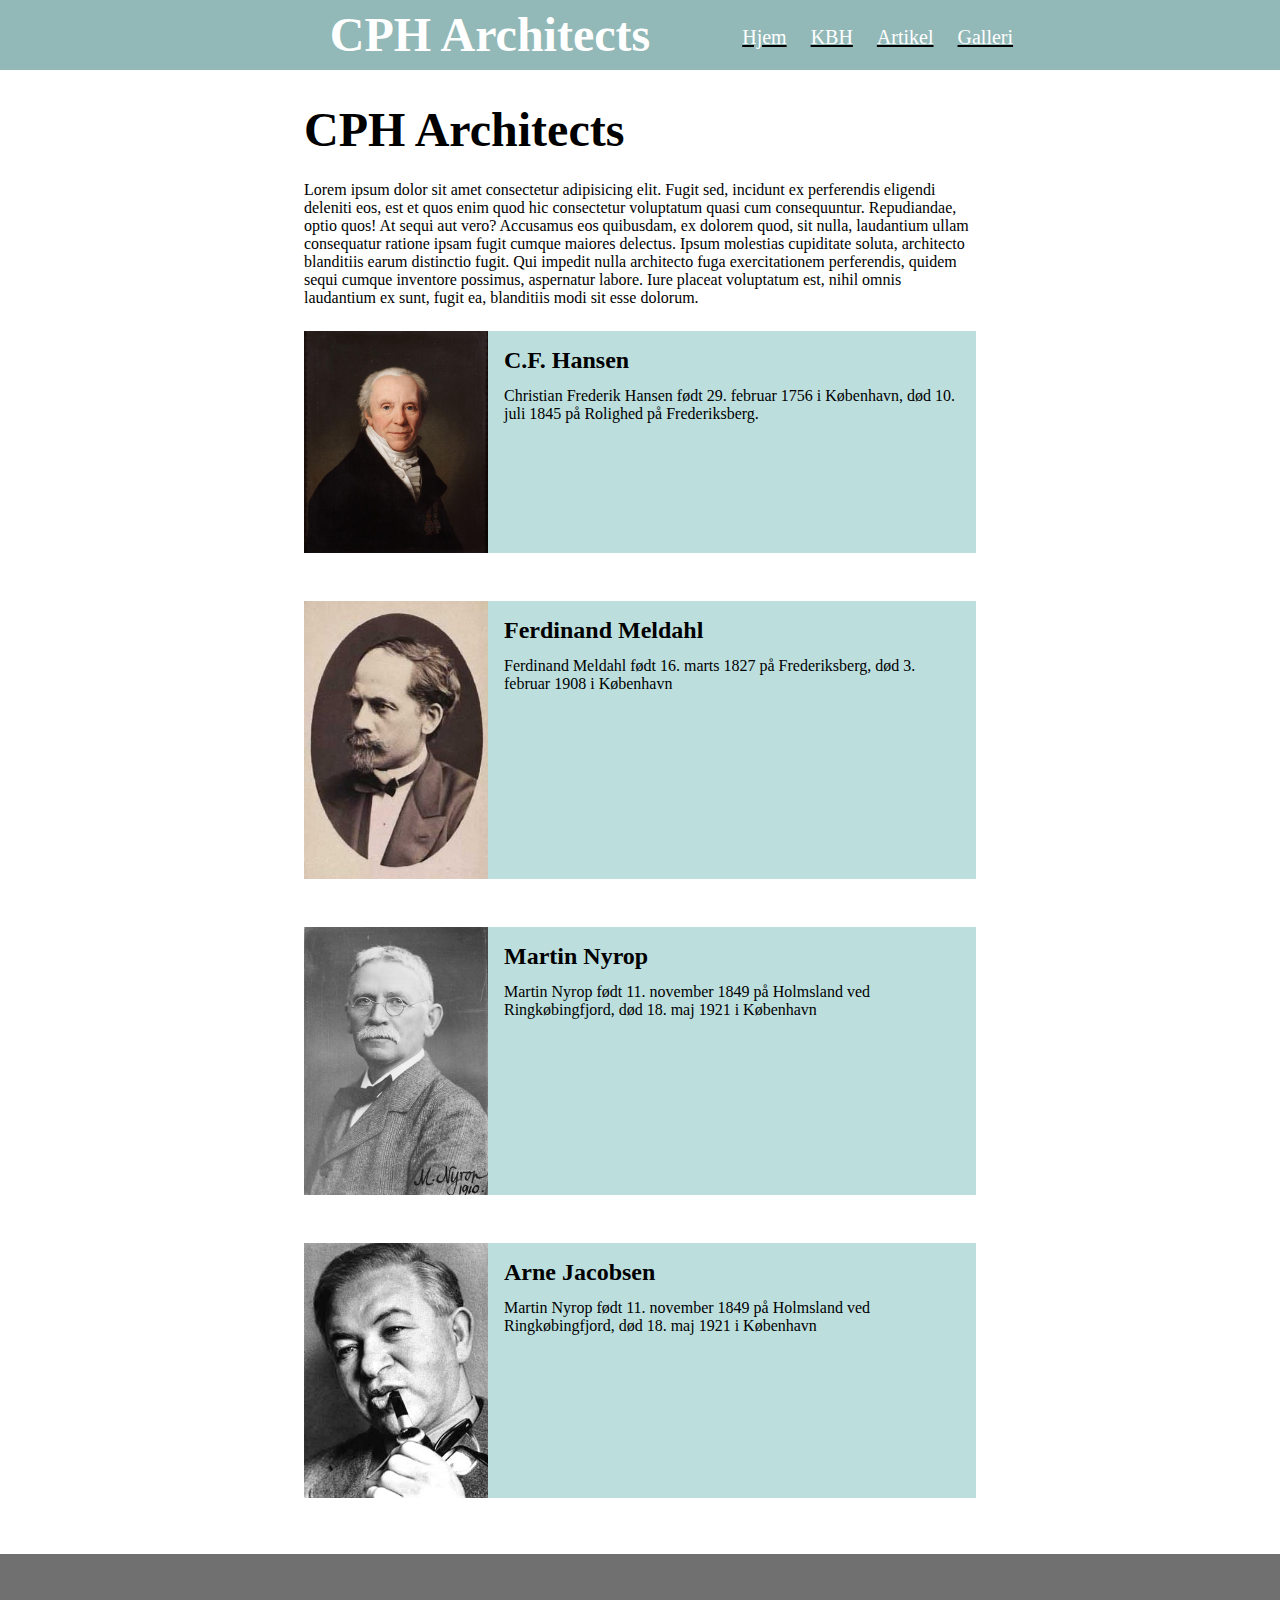
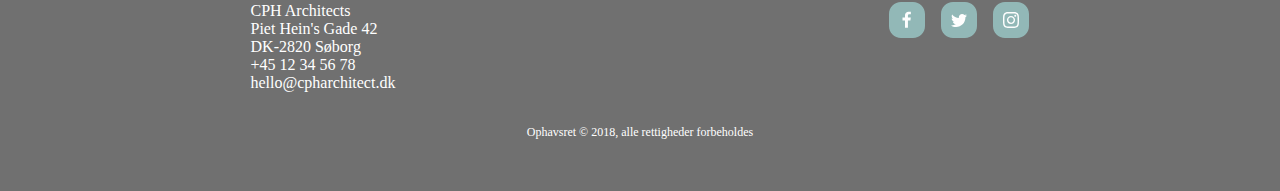
<file: index.html>
<!DOCTYPE html>
<html lang="da">
<head>
    <meta charset="UTF-8">
    <meta http-equiv="X-UA-Compatible" content="IE=edge">
    <meta name="viewport" content="width=device-width, initial-scale=1.0">
    <link rel="stylesheet" href="./common.blocks/header/header.css">
    <link rel="stylesheet" href="./common.blocks/header/__heading/header__heading.css">
    <link rel="stylesheet" href="./common.blocks/header/__menu/header__menu.css">
    <link rel="stylesheet" href="./common.blocks/header/__nav/header__nav.css">
    <link rel="stylesheet" href="./common.blocks/utillity-classes.css">
    <link rel="stylesheet" href="./common.blocks/footer/footer.css">
    <link rel="stylesheet" href="./common.blocks/main/__card.css">
    <link rel="stylesheet" href="./common.blocks/main/main.css">
    <link rel="stylesheet" href="./common.blocks/style.css">
    <title>CPH Architects</title>
</head>
<body>
    <header class="Header">
        <div class="Header__content">
            <a class="Header__a" href="./index.html"><h1 class="Header__heading">CPH Architects</h1></a>
            <label class="Header__menu" for="menu"><img src="./images/menu.svg" alt=""></label>
        </div>
        <input type="checkbox" id="menu">
        <nav class="Nav">
            <ul class="Nav__ul">
                <li class="Nav__li"><a class="Nav__a" href="./index.html">Hjem</a></li>
                <li class="Nav__li"><a class="Nav__a" href="./kbh.html">KBH</a></li>
                <li class="Nav__li"><a class="Nav__a" href="./artikel.html">Artikel</a></li>
                <li class="Nav__li"><a class="Nav__a" href="./gallery.html">Galleri</a></li>
            </ul>    
        </nav>
    </header>
    <main class="Main">
        <div class="Main__heading_wrapper">
            <h2 class="Main__heading">CPH Architects</h2>
        </div>
        <p class="Main__text">Lorem ipsum dolor sit amet consectetur adipisicing elit. Fugit sed, incidunt ex perferendis eligendi deleniti eos, est et quos enim quod hic consectetur voluptatum quasi cum consequuntur. Repudiandae, optio quos!
        At sequi aut vero? Accusamus eos quibusdam, ex dolorem quod, sit nulla, laudantium ullam consequatur ratione ipsam fugit cumque maiores delectus. Ipsum molestias cupiditate soluta, architecto blanditiis earum distinctio fugit.
        Qui impedit nulla architecto fuga exercitationem perferendis, quidem sequi cumque inventore possimus, aspernatur labore. Iure placeat voluptatum est, nihil omnis laudantium ex sunt, fugit ea, blanditiis modi sit esse dolorum.</p>
        <section class="Main__card flex-row">
            <img class="Card__img" src="./images/cfhansen.jpg" alt="Billede af Christian Frederik Hansen">
            <article class="Card__article flex-column">
                <h2 class="Card__heading">C.F. Hansen</h2>
                <p class="Card__text">Christian Frederik Hansen født 29. februar 1756 i København, død 10. juli 1845 på Rolighed på Frederiksberg.</p>    
            </article>
        </section>
        <section class="Main__card flex-row">
            <img class="Card__img" src="./images/Ferdinand_Meldahl_1827-1908.jpg" alt="Billede af Ferdinand Meldahl">
            <article class="Card__article flex-column">
                <h2 class="Card__heading">Ferdinand Meldahl</h2>
                <p class="Card__text">Ferdinand Meldahl født 16. marts 1827 på Frederiksberg, død 3. februar 1908 i København</p>    
            </article>
        </section>
        <section class="Main__card flex-row">
            <img class="Card__img" src="./images/Martin_Nyrop_580.jpg" alt="Billede af Ferdinand Meldahl">
            <article class="Card__article flex-column">
                <h2 class="Card__heading">Martin Nyrop</h2>
                <p class="Card__text">Martin Nyrop født 11. november 1849 på Holmsland ved Ringkøbingfjord, død 18. maj 1921 i København</p>    
            </article>
        </section>
        <section class="Main__card flex-row">
            <img class="Card__img" src="./images/Arne_Jacobsen_photo.jpg" alt="Billede af Ferdinand Meldahl">
            <article class="Card__article flex-column">
                <h2 class="Card__heading">Arne Jacobsen</h2>
                <p class="Card__text">Martin Nyrop født 11. november 1849 på Holmsland ved Ringkøbingfjord, død 18. maj 1921 i København</p>    
            </article>
        </section>
    </main>
    <footer class="Footer">
        <div class="Footer__content">
            <p class="Footer__text">CPH Architects <br> Piet Hein's Gade 42 <br> DK-2820 Søborg <br> +45 12 34 56 78 <br> hello@cpharchitect.dk</p>
            <div class="Footer__content">
                <a class="Footer__facebook" href="https://da-dk.facebook.com/" target="_blank"><img src="./images/facebook.svg" alt=""></a>
                <a class="Footer__twitter" href="https://twitter.com/?lang=da" target="_blank"><img src="./images/twitter.svg" alt=""></a>
                <a class="Footer__instagram" href="https://www.instagram.com/" target="_blank"><img src="./images/instagram.svg" alt=""></a>
            </div>
        </div>
        <p class="Footer__copyright">Ophavsret &copy; 2018, alle rettigheder forbeholdes</p>
    </footer>
</body>
</html>
</file>
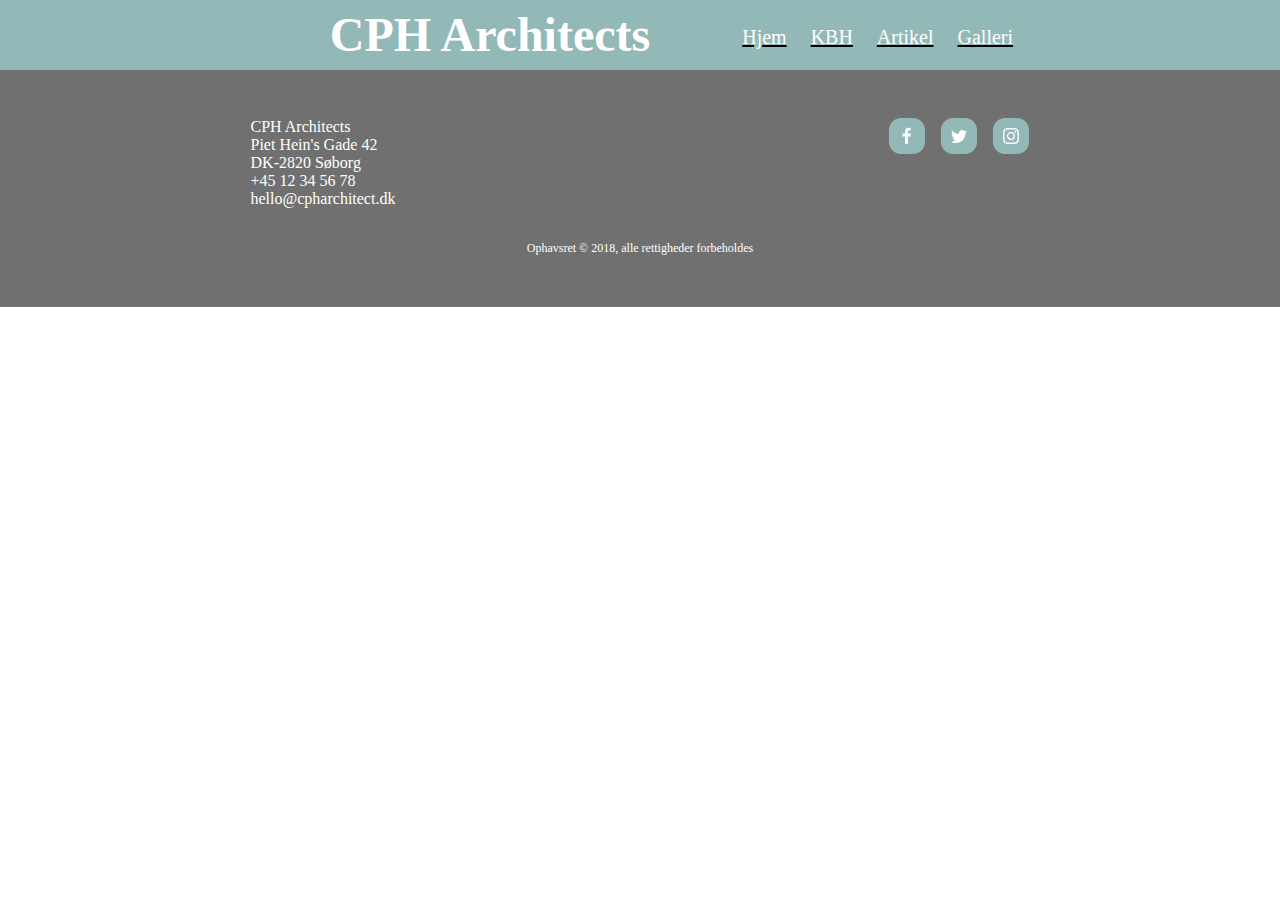
<file: artikel.html>
<!DOCTYPE html>
<html lang="da">
<head>
    <meta charset="UTF-8">
    <meta http-equiv="X-UA-Compatible" content="IE=edge">
    <meta name="viewport" content="width=device-width, initial-scale=1.0">
    <link rel="stylesheet" href="./common.blocks/header/header.css">
    <link rel="stylesheet" href="./common.blocks/header/__heading/header__heading.css">
    <link rel="stylesheet" href="./common.blocks/header/__menu/header__menu.css">
    <link rel="stylesheet" href="./common.blocks/header/__nav/header__nav.css">
    <link rel="stylesheet" href="./common.blocks/utillity-classes.css">
    <link rel="stylesheet" href="./common.blocks/footer/footer.css">
    <link rel="stylesheet" href="./common.blocks/main/hero-image.css">
    <link rel="stylesheet" href="./common.blocks/main/cph-card.css">
    <link rel="stylesheet" href="./common.blocks/main/main.css">
    <link rel="stylesheet" href="./common.blocks/style.css">
    <title>CPH Architects/Artikel</title>
</head>
<body>
    <header class="Header">
        <div class="Header__content">
            <a class="Header__a" href="./index.html"><h1 class="Header__heading">CPH Architects</h1></a>
            <label class="Header__menu" for="menu"><img src="./images/menu.svg" alt=""></label>
        </div>
        <input type="checkbox" id="menu">
        <nav class="Nav">
            <ul class="Nav__ul">
                <li class="Nav__li"><a class="Nav__a" href="./index.html">Hjem</a></li>
                <li class="Nav__li"><a class="Nav__a" href="./kbh.html">KBH</a></li>
                <li class="Nav__li"><a class="Nav__a" href="./artikel.html">Artikel</a></li>
                <li class="Nav__li"><a class="Nav__a" href="./gallery.html">Galleri</a></li>
            </ul>    
        </nav>
    </header>
    <footer class="Footer">
        <div class="Footer__content">
            <p class="Footer__text">CPH Architects <br> Piet Hein's Gade 42 <br> DK-2820 Søborg <br> +45 12 34 56 78 <br> hello@cpharchitect.dk</p>
            <div class="Footer__content">
                <a class="Footer__facebook" href="https://da-dk.facebook.com/" target="_blank"><img src="./images/facebook.svg" alt=""></a>
                <a class="Footer__twitter" href="https://twitter.com/?lang=da" target="_blank"><img src="./images/twitter.svg" alt=""></a>
                <a class="Footer__instagram" href="https://www.instagram.com/" target="_blank"><img src="./images/instagram.svg" alt=""></a>
            </div>
        </div>
        <p class="Footer__copyright">Ophavsret &copy; 2018, alle rettigheder forbeholdes</p>
    </footer>
</body>
</html>
</file>
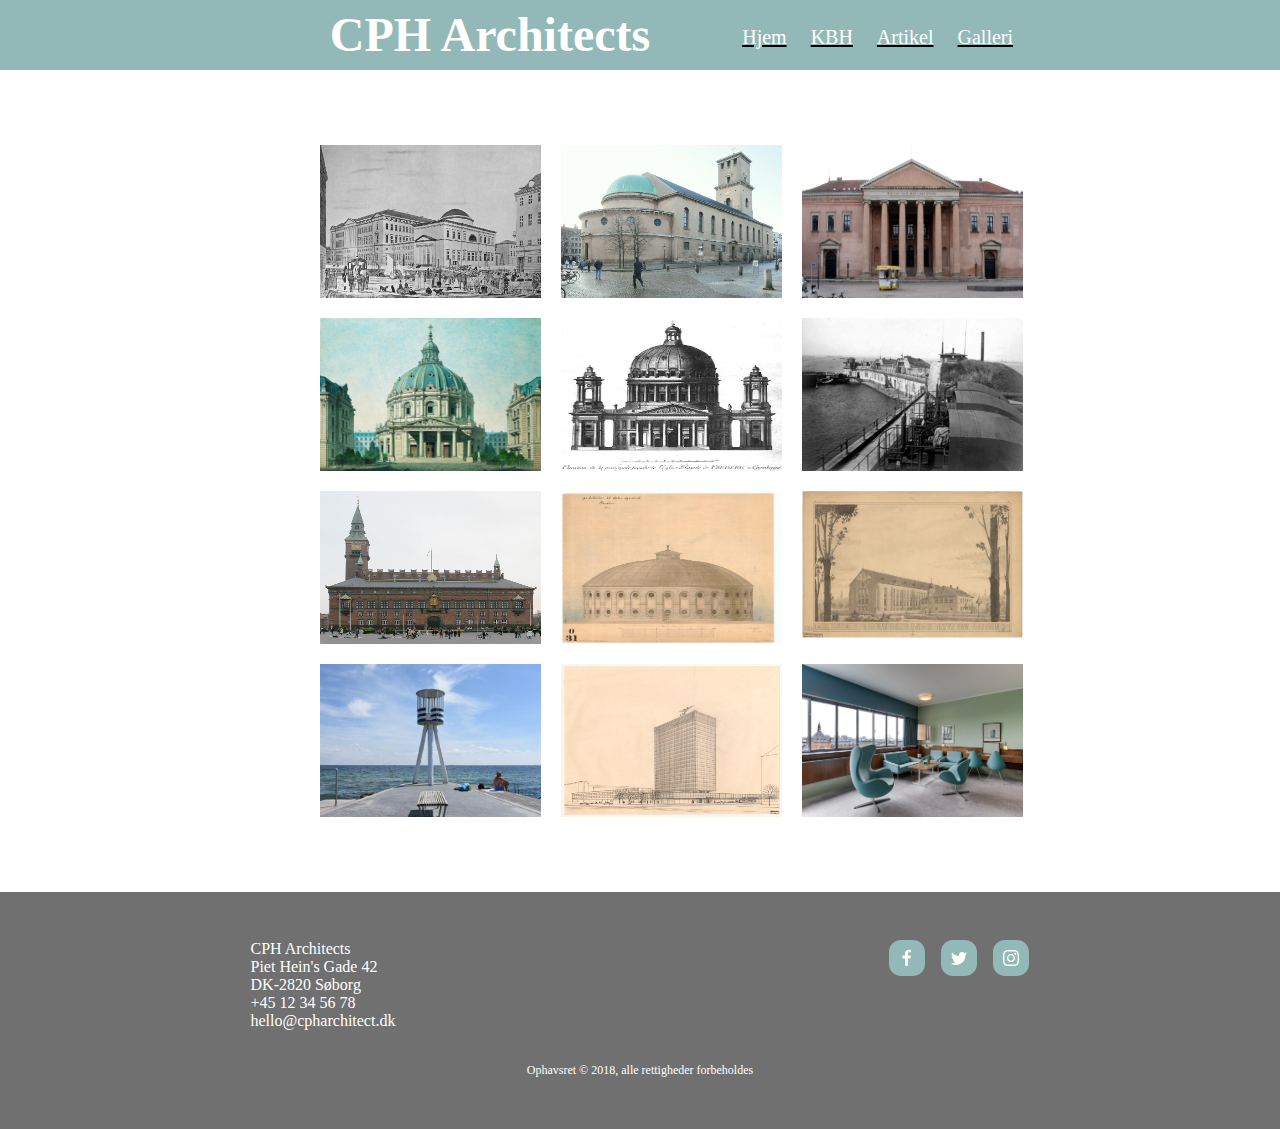
<file: gallery.html>
<!DOCTYPE html>
<html lang="da">
<head>
    <meta charset="UTF-8">
    <meta http-equiv="X-UA-Compatible" content="IE=edge">
    <meta name="viewport" content="width=device-width, initial-scale=1.0">
    <link rel="stylesheet" href="./common.blocks/header/header.css">
    <link rel="stylesheet" href="./common.blocks/header/__heading/header__heading.css">
    <link rel="stylesheet" href="./common.blocks/header/__menu/header__menu.css">
    <link rel="stylesheet" href="./common.blocks/header/__nav/header__nav.css">
    <link rel="stylesheet" href="./common.blocks/utillity-classes.css">
    <link rel="stylesheet" href="./common.blocks/footer/footer.css">
    <link rel="stylesheet" href="./common.blocks/main/gallery/__gallery.css">
    <link rel="stylesheet" href="./common.blocks/style.css">
    <title>CPH Architects/galleri</title>
</head>
<body>
    <header class="Header">
        <div class="Header__content">
            <a class="Header__a" href="./index.html"><h1 class="Header__heading">CPH Architects</h1></a>
            <label class="Header__menu" for="menu"><img src="./images/menu.svg" alt=""></label>
        </div>
        <input type="checkbox" id="menu">
        <nav class="Nav">
            <ul class="Nav__ul">
                <li class="Nav__li"><a class="Nav__a" href="./index.html">Hjem</a></li>
                <li class="Nav__li"><a class="Nav__a" href="./kbh.html">KBH</a></li>
                <li class="Nav__li"><a class="Nav__a" href="./artikel.html">Artikel</a></li>
                <li class="Nav__li"><a class="Nav__a" href="./gallery.html">Galleri</a></li>
            </ul>    
        </nav>
    </header>
    <main class="Main__gridcontainer">
        <img class="gallery-image" src="./images/Christiansborg_Holm_1837.jpg" alt="">
        <img class="gallery-image" src="./images/Domkirken3-TNH.jpg" alt="">
        <img class="gallery-image" src="./images/domhuset.jpg" alt="">
        <img class="gallery-image" src="./images/illu-10a.jpg" alt="">
        <img class="gallery-image" src="./images/Jardin_elevation.jpg" alt="">
        <img class="gallery-image" src="./images/Provestenen2.jpg" alt="">
        <img class="gallery-image" src="./images/CopenhagenCityHallFront.jpg" alt="">
        <img class="gallery-image" src="./images/gasvaerk.jpg" alt="">
        <img class="gallery-image" src="./images/LAS_Jagtvej.jpg" alt="">
        <img class="gallery-image" src="./images/livreddertaarn.jpg" alt="">
        <img class="gallery-image" src="./images/sas.jpg" alt="">
        <img class="gallery-image" src="./images/Arne-Jacobsen-Suite-room-606.jpg" alt="">
    </main>
    <footer class="Footer">
        <div class="Footer__content">
            <p class="Footer__text">CPH Architects <br> Piet Hein's Gade 42 <br> DK-2820 Søborg <br> +45 12 34 56 78 <br> hello@cpharchitect.dk</p>
            <div class="Footer__content">
                <a class="Footer__facebook" href="https://da-dk.facebook.com/" target="_blank"><img src="./images/facebook.svg" alt=""></a>
                <a class="Footer__twitter" href="https://twitter.com/?lang=da" target="_blank"><img src="./images/twitter.svg" alt=""></a>
                <a class="Footer__instagram" href="https://www.instagram.com/" target="_blank"><img src="./images/instagram.svg" alt=""></a>
            </div>
        </div>
        <p class="Footer__copyright">Ophavsret &copy; 2018, alle rettigheder forbeholdes</p>
    </footer>
</body>
</html>
</file>
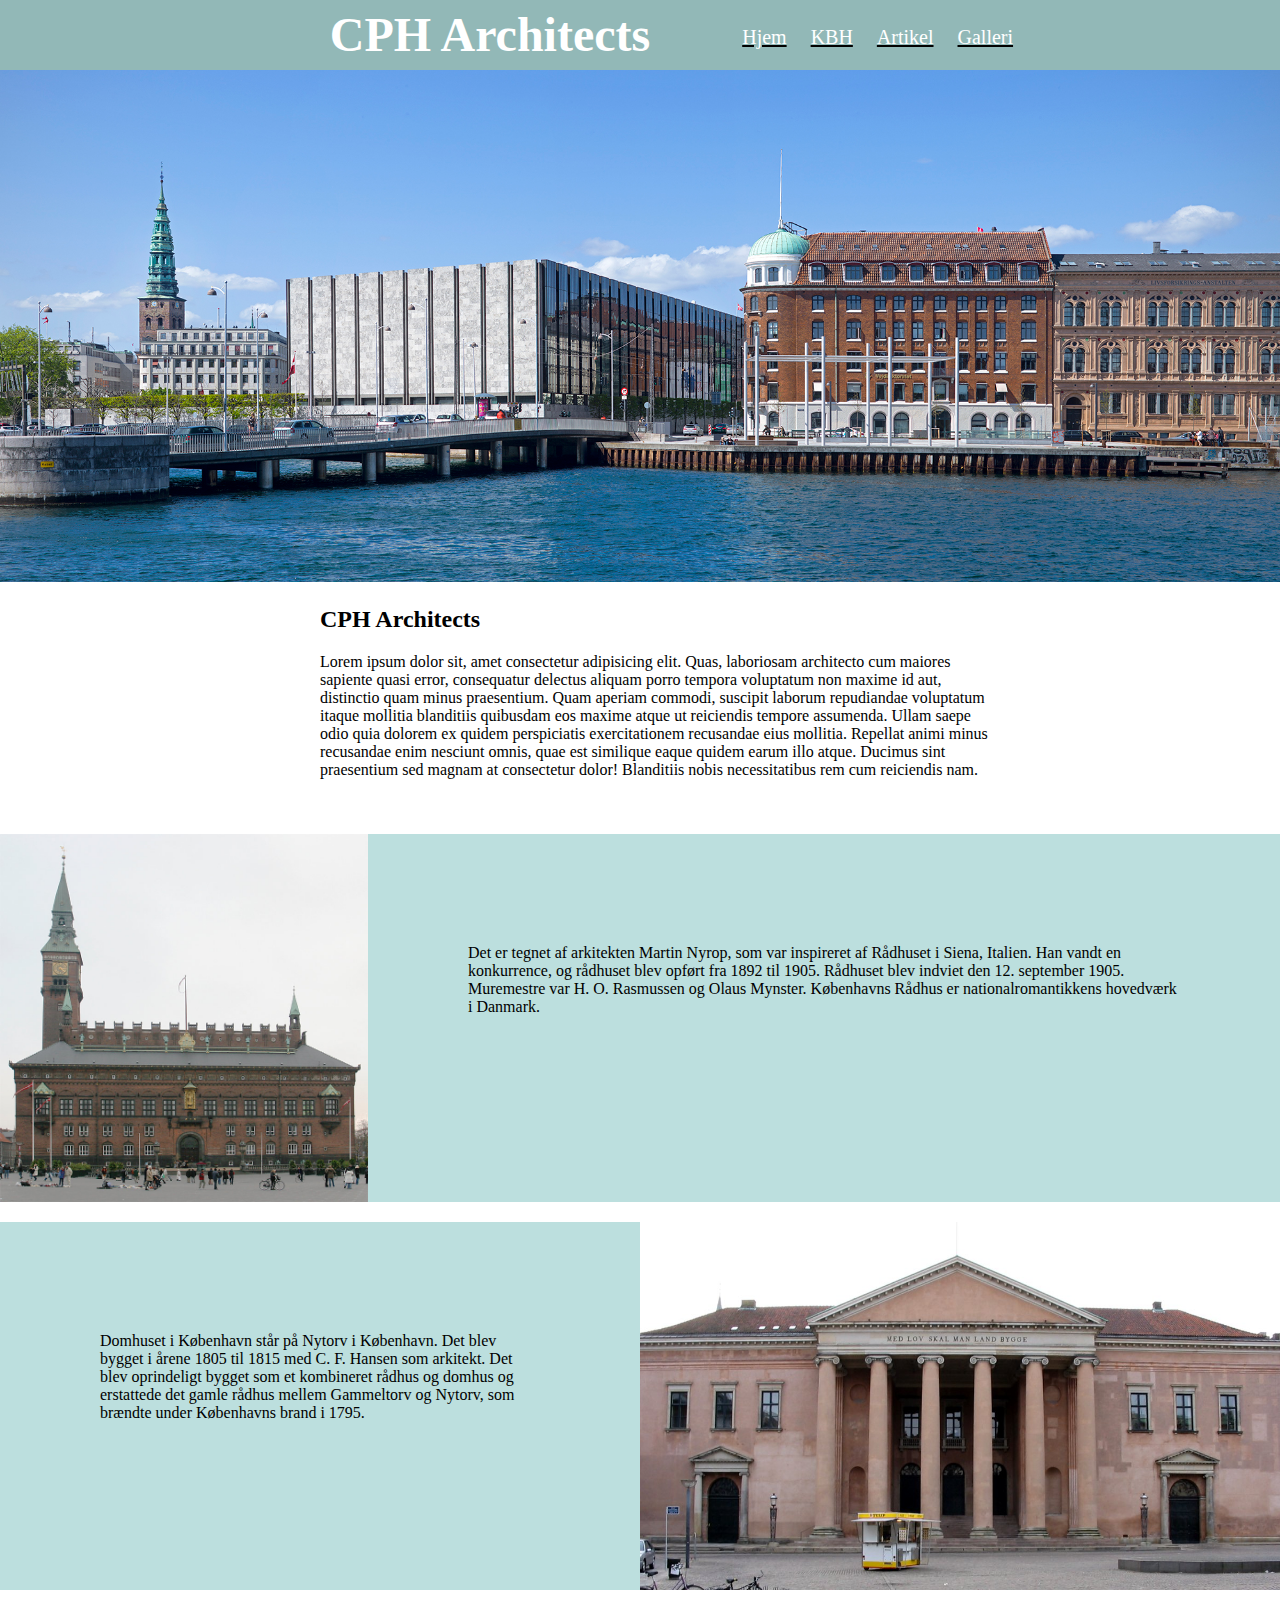
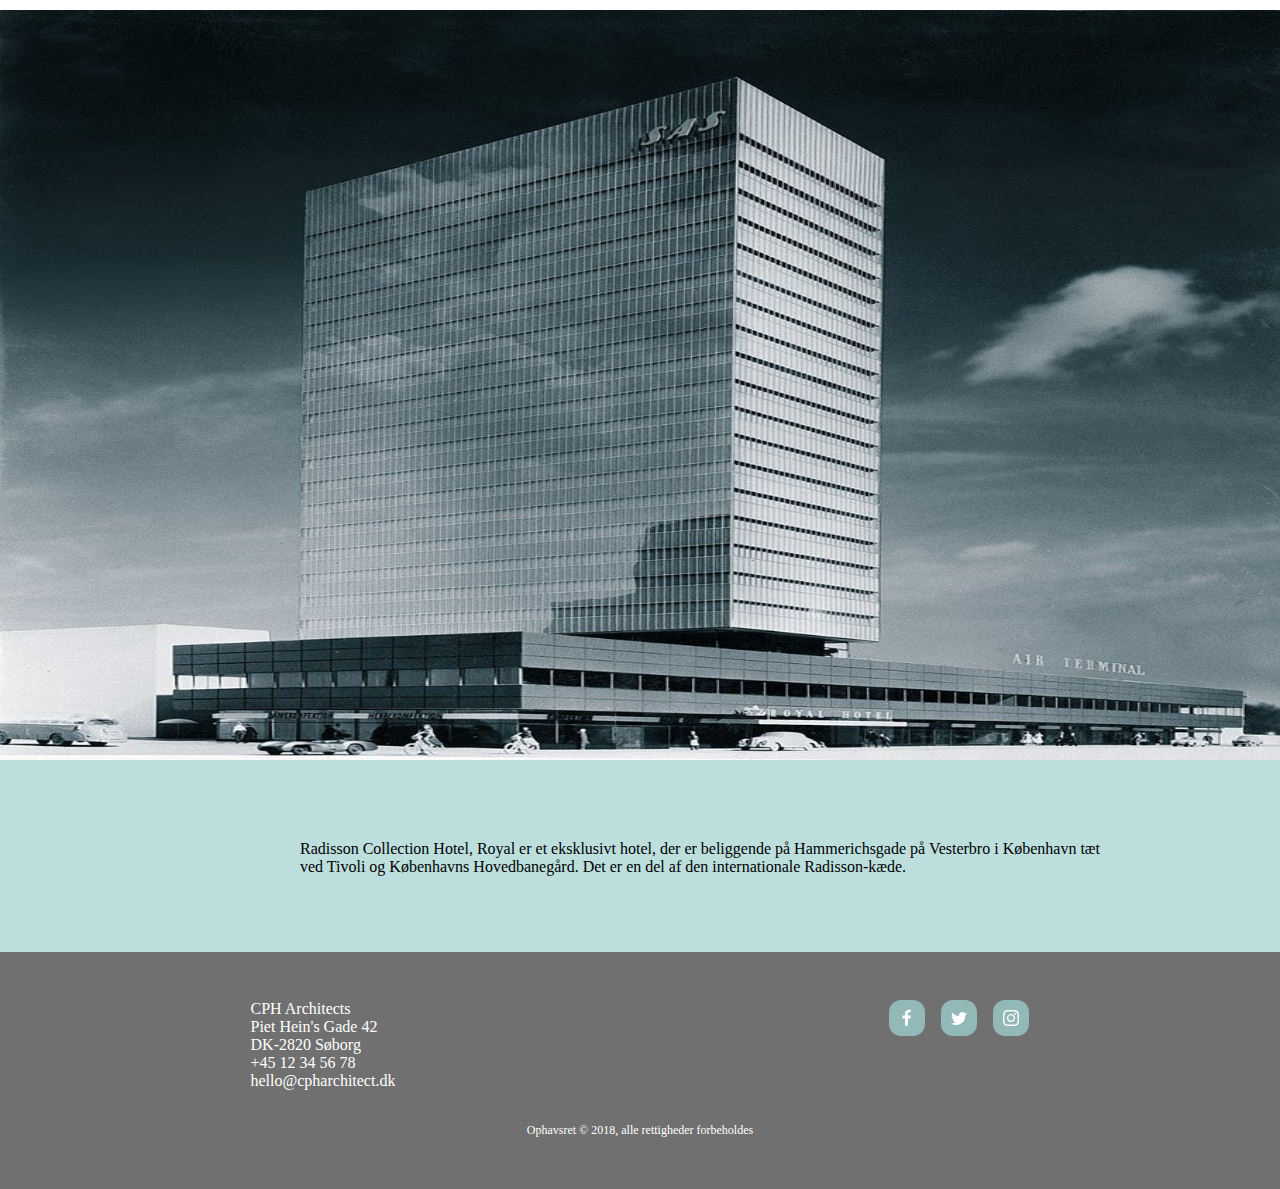
<file: kbh.html>
<!DOCTYPE html>
<html lang="da">
<head>
    <meta charset="UTF-8">
    <meta http-equiv="X-UA-Compatible" content="IE=edge">
    <meta name="viewport" content="width=device-width, initial-scale=1.0">
    <link rel="stylesheet" href="./common.blocks/header/header.css">
    <link rel="stylesheet" href="./common.blocks/header/__heading/header__heading.css">
    <link rel="stylesheet" href="./common.blocks/header/__menu/header__menu.css">
    <link rel="stylesheet" href="./common.blocks/header/__nav/header__nav.css">
    <link rel="stylesheet" href="./common.blocks/utillity-classes.css">
    <link rel="stylesheet" href="./common.blocks/footer/footer.css">
    <link rel="stylesheet" href="./common.blocks/main/hero-image.css">
    <link rel="stylesheet" href="./common.blocks/main/cph-card.css">
    <link rel="stylesheet" href="./common.blocks/main/main.css">
    <link rel="stylesheet" href="./common.blocks/style.css">
    <title>CPH Architects/KBH</title>
</head>
<body>
    <header class="Header">
        <div class="Header__content">
            <a class="Header__a" href="./index.html"><h1 class="Header__heading">CPH Architects</h1></a>
            <label class="Header__menu" for="menu"><img src="./images/menu.svg" alt=""></label>
        </div>
        <input type="checkbox" id="menu">
        <nav class="Nav">
            <ul class="Nav__ul">
                <li class="Nav__li"><a class="Nav__a" href="./index.html">Hjem</a></li>
                <li class="Nav__li"><a class="Nav__a" href="./kbh.html">KBH</a></li>
                <li class="Nav__li"><a class="Nav__a" href="./artikel.html">Artikel</a></li>
                <li class="Nav__li"><a class="Nav__a" href="./gallery.html">Galleri</a></li>
            </ul>    
        </nav>
    </header>
    <img class="Hero-image" src="./images/NB02.jpg" alt="">
    <main class="CPH__main">
        <h2 class="CPH__main-heading">CPH Architects</h2>
        <p class="Main__text CPH__main-text">Lorem ipsum dolor sit, amet consectetur adipisicing elit. Quas, laboriosam architecto cum maiores sapiente quasi error, consequatur delectus aliquam porro tempora voluptatum non maxime id aut, distinctio quam minus praesentium.
        Quam aperiam commodi, suscipit laborum repudiandae voluptatum itaque mollitia blanditiis quibusdam eos maxime atque ut reiciendis tempore assumenda. Ullam saepe odio quia dolorem ex quidem perspiciatis exercitationem recusandae eius mollitia.
        Repellat animi minus recusandae enim nesciunt omnis, quae est similique eaque quidem earum illo atque. Ducimus sint praesentium sed magnam at consectetur dolor! Blanditiis nobis necessitatibus rem cum reiciendis nam.</p>
        <section class="cph-card-1">
            <img class="CPH-card__image" src="./images/CopenhagenCityHallFront.jpg" alt="">
            <p class="CPH-card__text">Det er tegnet af arkitekten Martin Nyrop, som var inspireret af Rådhuset i Siena, Italien. Han vandt en konkurrence, og rådhuset blev opført fra 1892 til 1905. Rådhuset blev indviet den 12. september 1905. Muremestre var H. O. Rasmussen og Olaus Mynster. Københavns Rådhus er nationalromantikkens hovedværk i Danmark.</p>
        </section>
        <section class="cph-card-2">
            <img class="CPH-card__image" src="./images/domhuset.jpg" alt="">
            <p class="CPH-card__text">Domhuset i København står på Nytorv i København. Det blev bygget i årene 1805 til 1815 med C. F. Hansen som arkitekt. Det blev oprindeligt bygget som et kombineret rådhus og domhus og erstattede det gamle rådhus mellem Gammeltorv og Nytorv, som brændte under Københavns brand i 1795.</p>
        </section>
        <section class="cph-card-3">
            <img class="CPH-card__image card_3_image" src="./images/sas2.jpg" alt="">
            <p class="CPH-card__text card_3_text">Radisson Collection Hotel, Royal er et eksklusivt hotel, der er beliggende på Hammerichsgade på Vesterbro i København tæt <br> ved Tivoli og Københavns Hovedbanegård. Det er en del af den internationale Radisson-kæde.</p>
        </section>
    </main>
    <footer class="Footer">
        <div class="Footer__content">
            <p class="Footer__text">CPH Architects <br> Piet Hein's Gade 42 <br> DK-2820 Søborg <br> +45 12 34 56 78 <br> hello@cpharchitect.dk</p>
            <div class="Footer__content">
                <a class="Footer__facebook" href="https://da-dk.facebook.com/" target="_blank"><img src="./images/facebook.svg" alt=""></a>
                <a class="Footer__twitter" href="https://twitter.com/?lang=da" target="_blank"><img src="./images/twitter.svg" alt=""></a>
                <a class="Footer__instagram" href="https://www.instagram.com/" target="_blank"><img src="./images/instagram.svg" alt=""></a>
            </div>
        </div>
        <p class="Footer__copyright">Ophavsret &copy; 2018, alle rettigheder forbeholdes</p>
    </footer>
</body>
</html>
</file>
<file: common.blocks/header/header.css>
.Header {
    background-color: #92b8b7;
    height: 70px;
}

.Header__content {
    display: flex;
}

@media (min-width: 430px) {
    .Header {
        display: flex;
        justify-content: center;
    }
}
</file>
<file: common.blocks/header/__heading/header__heading.css>
.Header__heading {
    color: #ffffff;
    margin: 7px 8px 7px 16px;
    font-size: 42px;
}

.Header__a {
    text-decoration: none;
}

@media (min-width: 430px) {
    .Header__heading {
        font-size: 48px;
    }
}
</file>
<file: common.blocks/header/__menu/header__menu.css>
.Header__menu {
    margin: 14px 0 14px 0;
}
</file>
<file: common.blocks/header/__nav/header__nav.css>
input[type="checkbox"] {
    display: none;
}

input[type="checkbox"]:checked ~ nav {
    display: block;
}

.Nav {
    width: 100%;
    display: none;
}

.Nav__ul {
    list-style: none;
    padding: 0;
    background-color: #707070;
    width: 100%;
    position: relative;
    bottom: 20px;
    z-index: 5;
}

.Nav__a {
    color: white;
    text-decoration: none;
}

.Nav__li {
    border-top: solid #92b8b7 1px;
    width: 100%;
    text-align: center;
}

@media (min-width: 430px) {
    .Nav {
        display: block;
        width: 308px;
    }

    .Header__menu {
        display: none;
    }

    .Nav__ul, .Nav__li{
        background-color: #92b8b7;
    }

    .Nav__li {
        display: inline;
        font-size: 20px;
        margin-right: 20px;
        text-decoration: underline;
    }

    .Nav__ul {
        margin: 46px 0 30px 84px;
    }
}
</file>
<file: common.blocks/utillity-classes.css>
.flex-row {
    display: flex;
}

.flex-column {
    display: flex;
    flex-direction: column;
}
</file>
<file: common.blocks/footer/footer.css>
.Footer {
    height: 237px;
    background-color: #707070;
}

.Footer__copyright {
    font-size: 12px;
    color: #ffffff;
    text-align: center;
}

.Footer__text {
    color: #ffffff;
    font-size: 16px;
    margin: 48px 25px 21px 16px;
}

.Footer__facebook {
    margin: 48px 16px 0 0;
}

.Footer__twitter {
    margin: 48px 0 0 0;
}

.Footer__instagram {
    margin: 48px 16px 0 16px;
}

.Footer__content {
    display: flex;
}

@media (min-width: 430px) {
    .Footer__content {
        display: flex;
        justify-content: space-around;
    }
}
</file>
<file: common.blocks/main/__card.css>
.Main__card {
    margin: 24px 0 24px 0;
}

.Card__article {
    width: 223px;
    background-color: #bcdfde;
}

.Card__img {
    width: 120px;
}

.Card__text {
    font-size: 16px;
    text-align: left;
    margin: 13px 16px 16px 16px;
}

.Card__heading {
    text-align: left;
    margin: 16px 16px 0 16px;
    font-size: 24px;
}

@media (min-width: 430px) {
    .Card__article {
        width: 488px;
    }

    .Card__img {
        width: 184px;
    }
}
</file>
<file: common.blocks/main/main.css>
.Main {
    padding: 16px 16px 30px 16px;
}

.CPH__main {
    padding: 16px 16px 30px 16px;
}

.Main__heading {
    font-size: 48px;
    margin: 0;
}

.Main__text {
    font-size: 16px;
    margin: 24px 0 0 0;
}

@media (min-width: 430px) {
    .Main {
        padding: 32px 176px 32px 176px;
        display: flex;
        flex-direction: column;
        align-items: center;
    }

    .Main__text {
        width: 672px;
    }

    .Main__heading_wrapper {
        width: 672px;
    }

    .CPH__main {
        padding: 0;
        height: fit-content;
        overflow: hidden;
    }

    .CPH__main-text {
        font-size: 16px;
        margin: 16px 0 55px 25%;
    }

    .CPH__main-heading {
        margin-left: 25%;
    }
}
</file>
<file: common.blocks/style.css>
body {
    padding: 0;
    margin: 0;
}
</file>
<file: common.blocks/main/hero-image.css>
.Hero-image {
    width: 100%;
}
</file>
<file: common.blocks/main/cph-card.css>
.cph-card-1 {
    width: 343px;
    margin-top: 20px;
}

.cph-card-2 {
    width: 343px;
    margin-top: 20px;
}

.cph-card-3 {
    width: 343px;
    margin-top: 20px;
}

.CPH-card__image {
    width: 100%;
}

.CPH-card__text {
    background-color: #bcdfde;
    margin-top: 0;
    padding: 20px;
}

@media (min-width: 430px) {
    .cph-card-1 {
        display: flex;
        width: 100%;
        height: 368px;
    }

    .cph-card-2 {
        display: flex;
        flex-direction: row-reverse;
        width: 100%;
        height: 368px;
    }

    .cph-card-3 {
        display: flex;
        flex-direction: column;
        width: 100%;
        height: 942px;
    }

    .CPH-card__image {
        width: 50%;
    }

    .CPH-card__text {
        margin: 0;
        padding: 110px 100px 100px 100px;
    }

    .card_3_image {
        width: 100%;
        height: 750px;
    }

    .card_3_text {
        width: 100%;
        height: 275px;
        padding: 80px 100px 100px 300px;
    }
}
</file>
<file: common.blocks/main/gallery/__gallery.css>
.gallery-image {
    width: 107px;
    height: 110px;
}

.Main__gridcontainer {
    display: grid;
    grid-template-columns: 33% 33% 33%;
    column-gap: 8px;
    row-gap: 16px;
    padding: 21px 11px 22px 11px;
}

@media (min-width: 430px) {
    .gallery-image {
        width: 221px;
        height: 153px;
    }

    .Main__gridcontainer {
        display: grid;
        grid-template-columns: 221px 221px 221px;
        column-gap: 20px;
        row-gap: 20px;
        padding: 75px 144px 75px 25%;
    }
}
</file>
